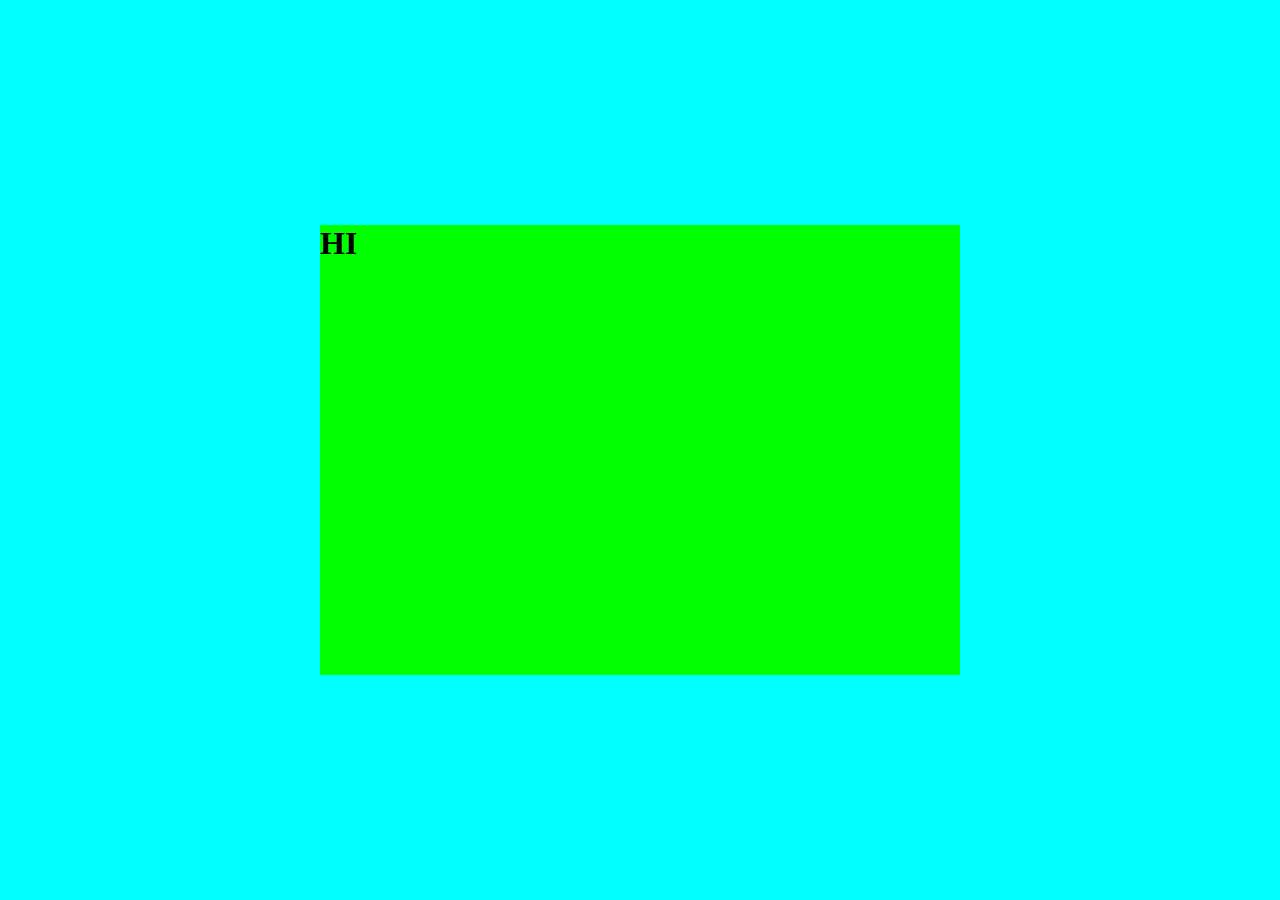
<file: centering-div/index.html>
<!DOCTYPE html>
<html lang="en">
  <head>
    <meta charset="UTF-8" />
    <meta http-equiv="X-UA-Compatible" content="IE=edge" />
    <meta name="viewport" content="width=device-width, initial-scale=1.0" />
    <link rel="stylesheet" href="style.css" />
    <title>CENTER DIV</title>
  </head>
  <body>
    <div class="parent-div">
      <div class="child-div">
        <h1>HI</h1>
      </div>
    </div>
  </body>
</html>
</file>
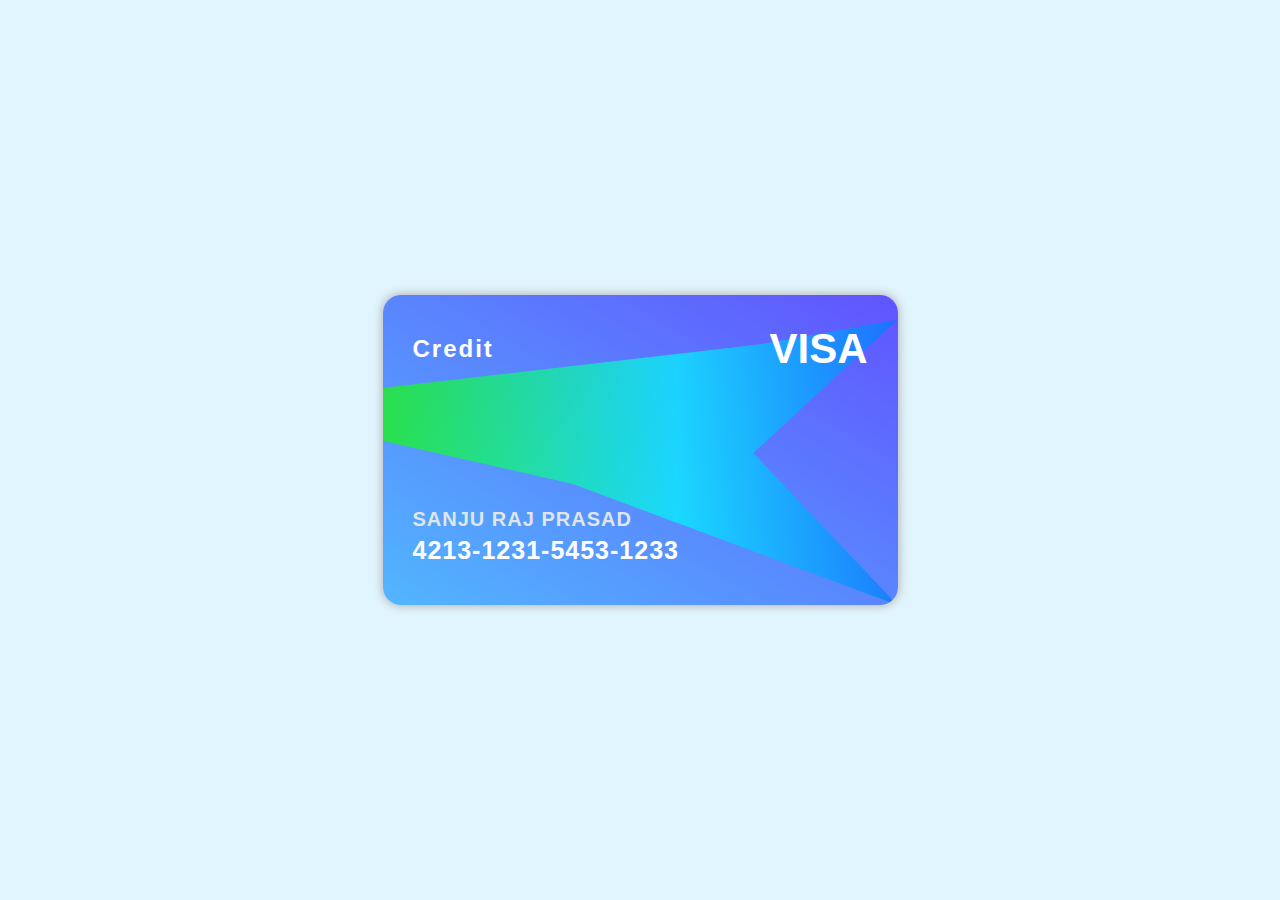
<file: clip-path/index.html>
<!DOCTYPE html>
<html lang="en">
	<head>
		<meta charset="UTF-8">
		<meta name="viewport" content="width=device-width, initial-scale=1.0">
		<title>Clip Path CSS</title>
		<link rel="stylesheet" href="style.css">
	</head>
	<body>
		<div class="main-div">
			<div class="center-div">
				<div class="card-upper">
					<h2>Credit</h2>
					<h1>VISA</h1>
				</div>
				<div class="card-lower">
					<h2>SANJU RAJ PRASAD</h2>
					<h3>4213-1231-5453-1233</h3>
				</div>
			</div>
		</div>
	</body>
</html>
</file>
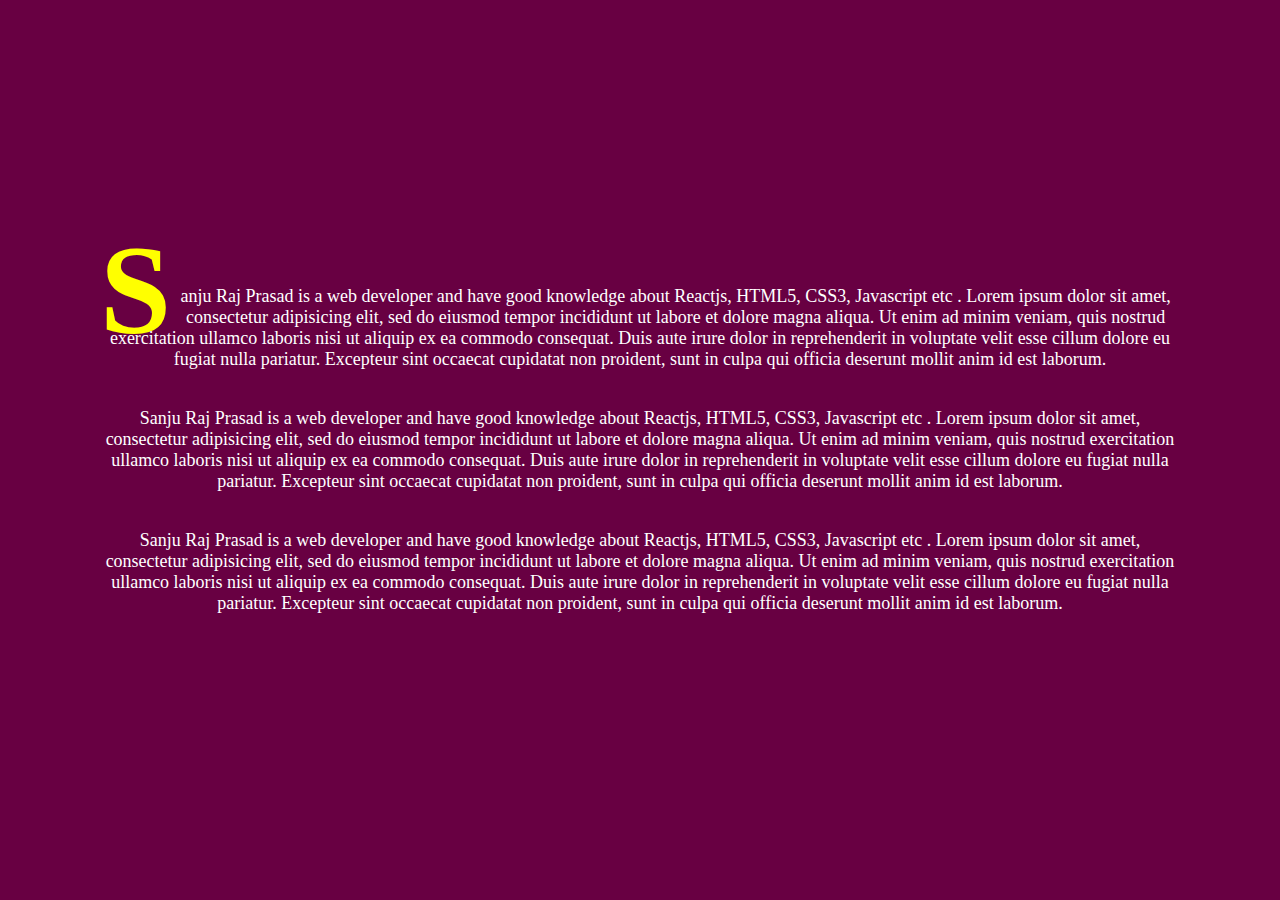
<file: first-letter-pseudo-element/index.html>
<!DOCTYPE html>
<html>
	<head>
		<meta charset="utf-8">
		<meta name="viewport" content="width=device-width, initial-scale=1">
		<title>First Letter Pseudo Element</title>
		<link rel="stylesheet" href="style.css" />
	</head>
	<body>
		<div class="about-container">
			<div>
				<p class="first">
					Sanju Raj Prasad is a web developer and have good knowledge about Reactjs, HTML5, CSS3, Javascript etc . Lorem ipsum dolor sit amet, consectetur adipisicing elit, sed do eiusmod tempor incididunt ut labore et dolore magna aliqua. Ut enim ad minim veniam,
					quis nostrud exercitation ullamco laboris nisi ut aliquip ex ea commodo
					consequat. Duis aute irure dolor in reprehenderit in voluptate velit esse
					cillum dolore eu fugiat nulla pariatur. Excepteur sint occaecat cupidatat non
					proident, sunt in culpa qui officia deserunt mollit anim id est laborum.
				</p>
				<br>
				<p>
					Sanju Raj Prasad is a web developer and have good knowledge about Reactjs, HTML5, CSS3, Javascript etc . Lorem ipsum dolor sit amet, consectetur adipisicing elit, sed do eiusmod tempor incididunt ut labore et dolore magna aliqua. Ut enim ad minim veniam,
					quis nostrud exercitation ullamco laboris nisi ut aliquip ex ea commodo
					consequat. Duis aute irure dolor in reprehenderit in voluptate velit esse
					cillum dolore eu fugiat nulla pariatur. Excepteur sint occaecat cupidatat non
					proident, sunt in culpa qui officia deserunt mollit anim id est laborum.
				</p>
				<br>
				<p>
					Sanju Raj Prasad is a web developer and have good knowledge about Reactjs, HTML5, CSS3, Javascript etc . Lorem ipsum dolor sit amet, consectetur adipisicing elit, sed do eiusmod tempor incididunt ut labore et dolore magna aliqua. Ut enim ad minim veniam,
					quis nostrud exercitation ullamco laboris nisi ut aliquip ex ea commodo
					consequat. Duis aute irure dolor in reprehenderit in voluptate velit esse
					cillum dolore eu fugiat nulla pariatur. Excepteur sint occaecat cupidatat non
					proident, sunt in culpa qui officia deserunt mollit anim id est laborum.
				</p>
			</div>
		</div>
	</body>
</html>
</file>
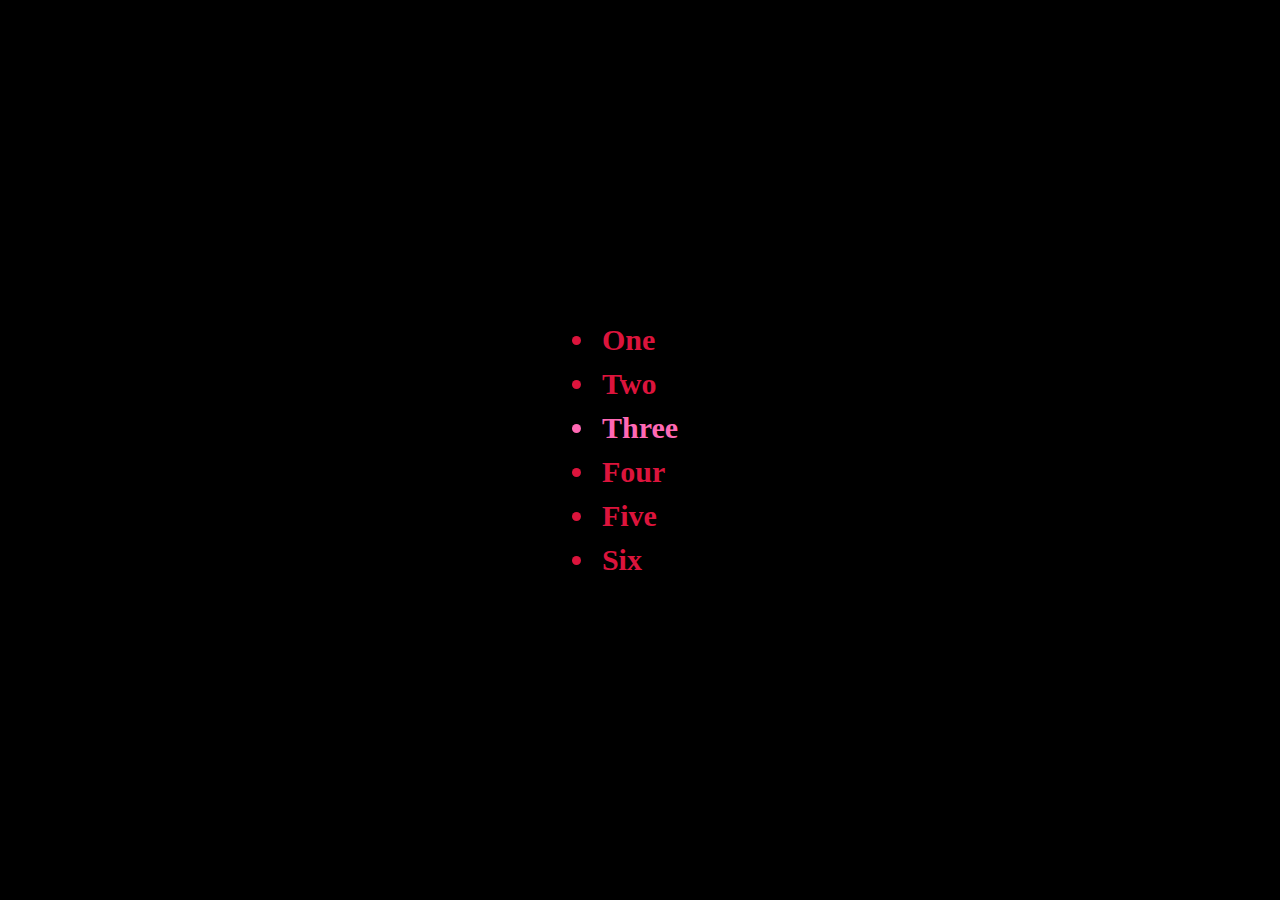
<file: nth-child-pseudo/index.html>
<!DOCTYPE html>
<html>
	<head>
		<meta charset="utf-8">
		<meta name="viewport" content="width=device-width, initial-scale=1">
		<title>Nth Child Pseudo Class</title>
		<link rel="stylesheet" type="text/css" href="style.css">
	</head>
	<body>
		<div class="container">
			<ul class="counting">
				<li class="item1">One</li>
				<li class="item2">Two</li>
				<li class="item3">Three</li>
				<li class="item4">Four</li>
				<li class="item5">Five</li>
				<li class="item6">Six</li>
			</ul>
		</div>
	</body>
</html>
</file>
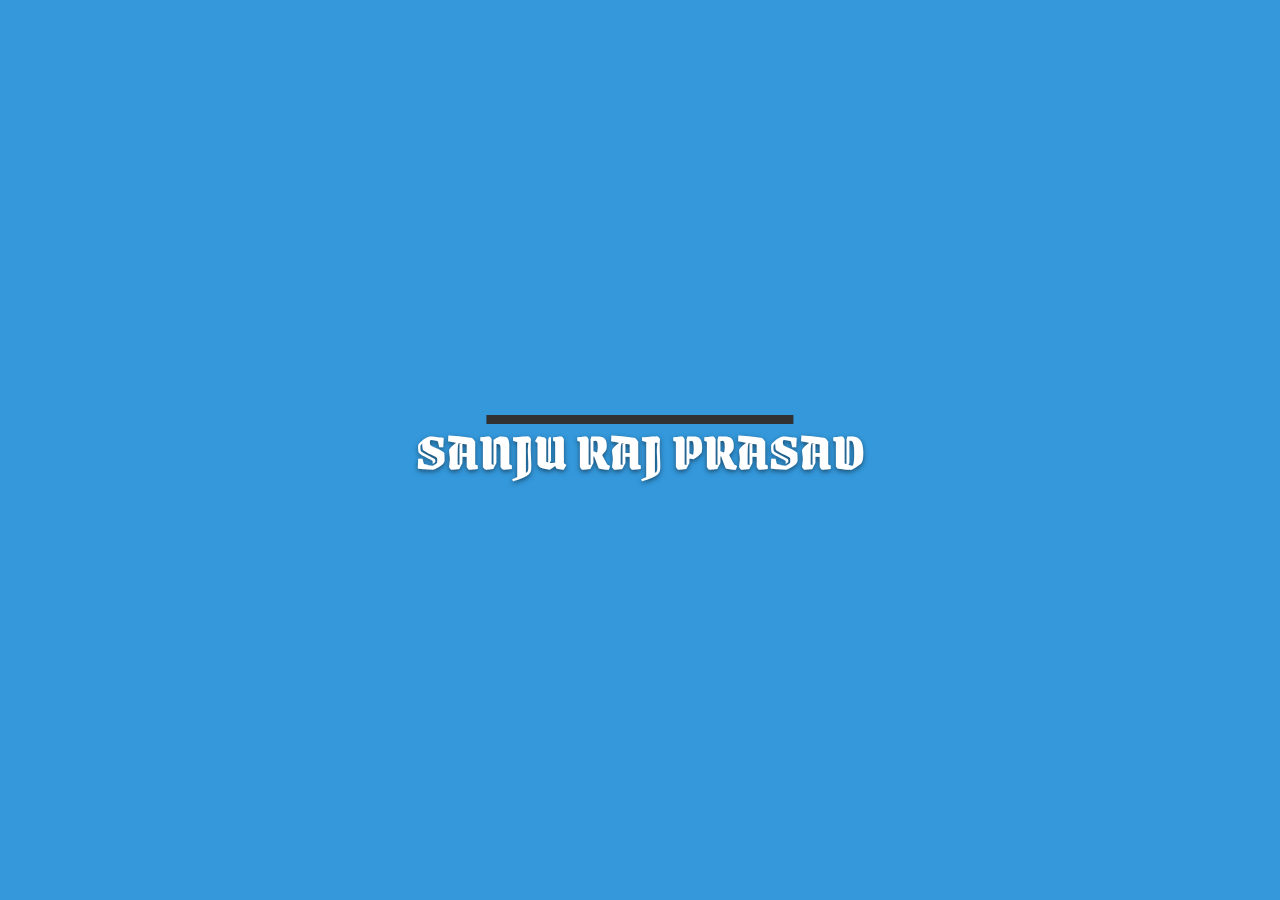
<file: psuedo-elements/index.html>
<!DOCTYPE html>
<html lang="en">
  <head>
    <meta charset="utf-8" />
    <meta name="viewport" content="width=device-width, initial-scale=1" />
    <meta charset="UTF-8" />
    <meta http-equiv="X-UA-Compatible" content="IE=edge" />
    <meta name="viewport" content="width=device-width, initial-scale=1.0" />
    <link rel="stylesheet" href="style.css" />
    <link rel="preconnect" href="https://fonts.googleapis.com" />
    <link rel="preconnect" href="https://fonts.gstatic.com" crossorigin />
    <link rel="preconnect" href="https://fonts.googleapis.com" />
    <link rel="preconnect" href="https://fonts.gstatic.com" crossorigin />
    <link
      href="https://fonts.googleapis.com/css2?family=Grenze+Gotisch:wght@800&family=Grenze:wght@900&family=Saira+Condensed:wght@600&display=swap"
      rel="stylesheet"
    />
    <title>Pseudo Elements</title>
  </head>
  <body>
    <div class="logo-text">
      <h1>SANJU RAJ PRASAD</h1>
    </div>
  </body>
</html>
</file>
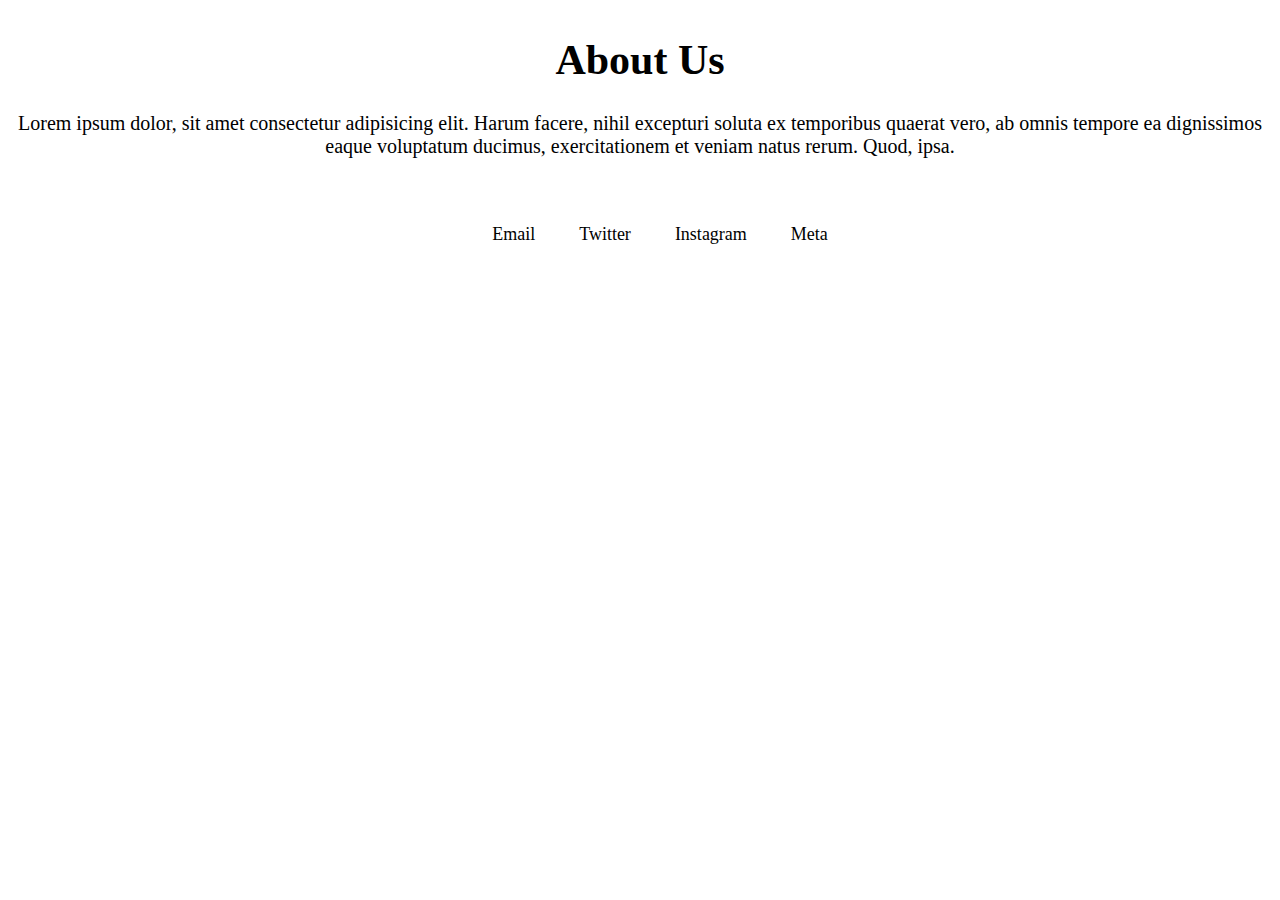
<file: selection-property/index.html>
<!DOCTYPE html>
<html lang="en">
  <head>
    <meta charset="UTF-8" />
    <meta http-equiv="X-UA-Compatible" content="IE=edge" />
    <meta name="viewport" content="width=device-width, initial-scale=1.0" />
    <link rel="stylesheet" href="style.css" />
    <title>Selection</title>
  </head>
  <body>
    <section class="about-section">
      <h1 class="about-heading">About Us</h1>
      <div class="about-desc">
        Lorem ipsum dolor, sit amet consectetur adipisicing elit. Harum facere,
        nihil excepturi soluta ex temporibus quaerat vero, ab omnis tempore ea
        dignissimos eaque voluptatum ducimus, exercitationem et veniam natus
        rerum. Quod, ipsa.
      </div>
    </section>
    <section class="contact-section">
      <ul>
        <li>Email</li>
        <li>Twitter</li>
        <li>Instagram</li>
        <li>Meta</li>
      </ul>
    </section>
  </body>
</html>
</file>
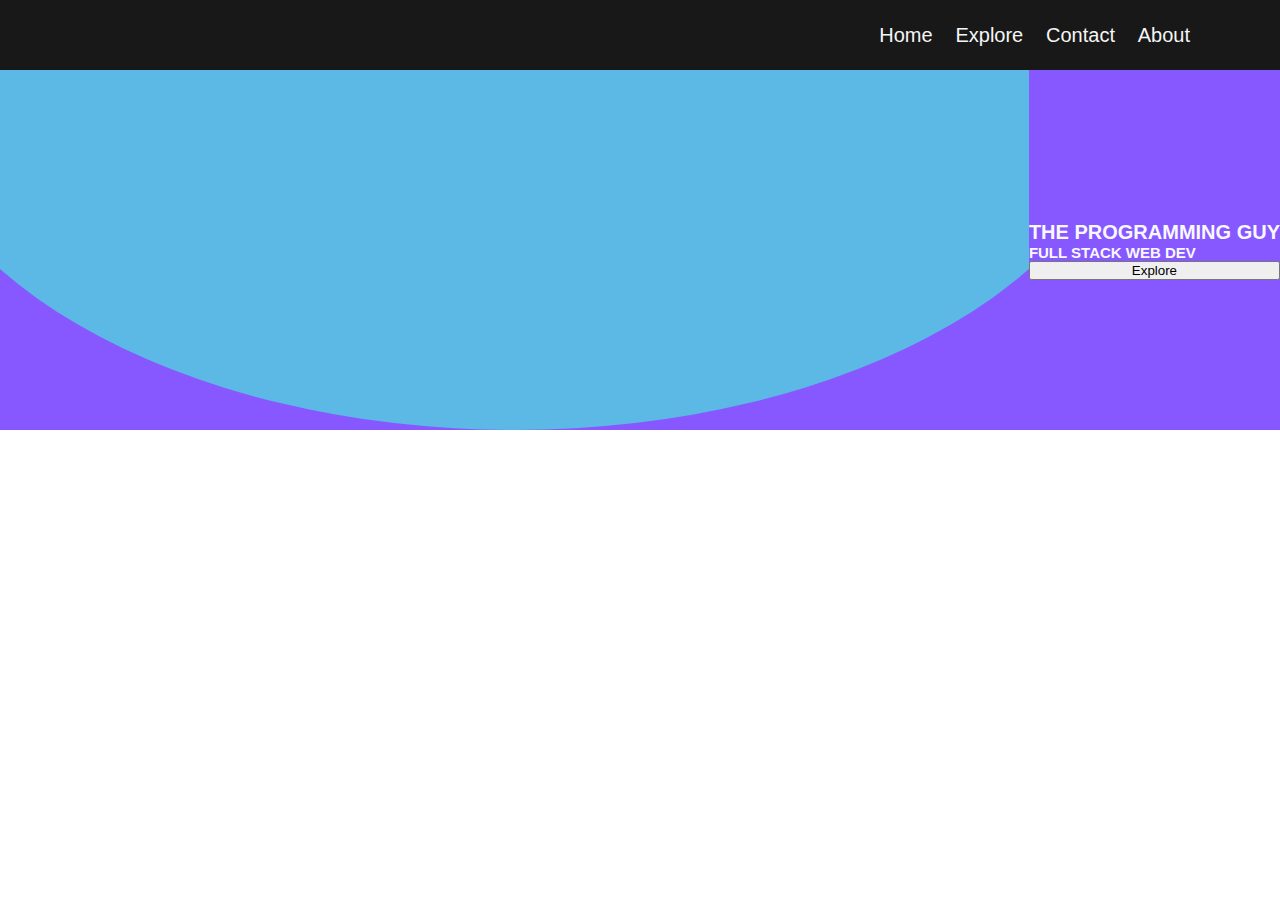
<file: use-rem/index.html>
<!DOCTYPE html>
<html lang="en">
	<head>
		<meta charset="UTF-8">
		<meta name="viewport" content="width=device-width, initial-scale=1.0">
		<title>Use Rem</title>
		<link rel="stylesheet" href="style.css">
	</head>
	<body>
		<nav class="navbar">
			<ul>
				<li>Home</li>
				<li>Explore</li>
				<li>Contact</li>
				<li>About</li>
			</ul>
		</nav>
		<section class="mid-section">
			<div class="curve-shape"></div>
			<div class="text-container">
				<h1>THE PROGRAMMING GUY</h1>
				<h2>FULL STACK WEB DEV</h2>
				<button class="explore-btn">Explore</button>
			</div>
		</section>
	</body>
</html>
</file>
<file: centering-div/style.css>
* {
  margin: 0;
  padding: 0;
}

/* CENTERING USING TRANSLATE PROPERTY */

/* .parent-div {
  background: cyan;
  width: 100vw;
  height: 100vh;
  position: relative;
}

.child-div {
  background: lime;
  width: 50vw;
  height: 50vh;
  position: absolute;
  top: 50%;
  left: 50%;
  transform: translate(-50%, -50%);
} */

/* CENTERING USING FLEX BOX */

/* .parent-div {
  background: cyan;
  width: 100vw;
  height: 100vh;
  position: relative;
  display: flex;
  justify-content: center;
  align-items: center;
}

.child-div {
  background: lime;
  width: 50vw;
  height: 50vh;
} */

/* CENTERING USING GRID */

.parent-div {
  background: cyan;
  width: 100vw;
  height: 100vh;
  position: relative;
  display: grid;
  place-items: center;
}

.child-div {
  background: lime;
  width: 50vw;
  height: 50vh;
  position: absolute;
}
</file>
<file: clip-path/style.css>
@import url('https://fonts.googleapis.com/css2?family=Grenze+Gotisch:wght@800&family=Grenze:wght@900&family=Saira+Condensed:wght@600&display=swap');

* {
	margin: 0;
	padding: 0;
	font-family: 'Maven Pro', sans-serif;
}

.main-div {
	width: 100vw;
	height: 100vh;
	display: grid;
	place-items: center;
	background: hsl(200, 95%, 94%);
}

.center-div {
	width: 455px;
	height: 250px;
	border-radius: 18px;
	padding: 30px;
	background: linear-gradient(to right top, #52b6fe, #6154fe);
	box-shadow: 0 0 10px 1px #b3b3b3;
	color: #fff;
	position: relative;
}

.center-div::before {
	content: "";
	position: absolute;
	top: 0;
	right: 0;
	bottom: 0;
	left: 0;
	background: rgb(22, 255, 0);
	background: linear-gradient(90deg, rgba(22, 255, 0, 1) 0%, rgba(0, 249, 255, 1) 57%, rgba(0, 121, 255, 1) 100%);
	z-index: 1;
	border-radius: 18px;
	clip-path: polygon(73% 16%, 100% 8%, 72% 51%, 100% 100%, 37% 61%, 0 47%, 0 30%);
	opacity: 0.7;
}

.card-upper {
	width: 100%;
	display: flex;
	justify-content: space-between;
	align-items: center;
}

.card-upper h2 {
	letter-spacing: 2px;
	font-size: 24px;
	z-index: 2;
}

.card-upper h1 {
	font-size: 42px;
	z-index: 2;
}

.card-lower {
	position: absolute;
	bottom: 40px;
	z-index: 2;
}

.card-lower h2 {
	color: #dfe6e9;
	letter-spacing: 1px;
	font-size: 20px;
	margin-bottom: 5px;
	z-index: 2;
}

.card-lower h3 {
	color: #fff;
	letter-spacing: 1px;
	font-size: 25px;
	z-index: 2;
}
</file>
<file: first-letter-pseudo-element/style.css>
* {
	margin: 0;
	padding: 0;
}

.about-container {
	width: 100vw;
	height: 100vh;
	background: #680042;
	display: grid;
	place-items: center;
}

.about-container p {
	font-size: 18px;
	text-align: center;
	color: #fff;
	margin: 10px 100px;
}

.about-container p.first::first-letter {
	color: yellow;
	font-size: 8rem;
	float: left;
	display: block;
	font-weight: bold;
	margin: 0 0 20px 0;
	line-height: 0.5rem;
}
</file>
<file: nth-child-pseudo/style.css>
* {
	margin: 0;
	padding: 0;
}

.container {
	background: #000;
	display: grid;
	place-items: center;
	width: 100vw;
	height: 100vh;
}

.container * {
	padding: 5px;
}

.container li {
	font-size: 30px;
	font-weight: bolder;
	color: #fff;
}

li:first-child {
	color: lime;
}

li:last-child {
	color: cyan;
}

li:nth-child(even) {

	/* IMP: YOU CAN ALSO WRITE 2n instead of even*/
	color: slategrey;
}

li:nth-child(odd) {

	/* IMP: YOU CAN ALSO WRITE 2n + 1 instead of odd*/
	color: hotpink;
}

/*Let's say we want to exclude a child to not to give properties, for that we can use not()*/
li:not(:nth-child(3)) {
	color: crimson;
}

/*ABOVE CODE WILL COLOR EVERY OTHER LIST ELEMENT TO CRIMSON EXCEPT FOR 3 ITEM*/
</file>
<file: psuedo-elements/style.css>
:root {
  --before-after-width: 24vw;
  --before-after-md-width: 18vw;
  --before-after-sm-width: 16vw;
}

* {
  margin: 0;

  padding: 0;
}

body {
  background: #3498db;
}

.logo-text {
  width: 100vw;
  height: 100vh;
  display: grid;
  place-items: center;
  text-align: center;
}

.logo-text h1 {
  font-size: 52px;
  font-weight: 900;
  color: #fff;
  text-shadow: 0 2px 5px rgba(0, 0, 0, 0.5);
  position: relative;
  font-family: "Grenze Gotisch", cursive;
}

/* .logo-text h1::before {
  position: absolute;
  content: "Front End Developer";
  width: var(--before-after-width);
}

.logo-text h1::after {
  position: absolute;
  content: "Youtuber";
  width: var(--before-after-width);
} */

/* .logo-text h1::before {
  position: absolute;
  content: "";
  width: var(--before-after-width);
  border-bottom: 9px solid rgb(49, 49, 49);
  top: 5%;
  left: 50%;
  transform: translateX(-50%);
}

.logo-text h1::after {
  position: absolute;
  content: "";
  width: var(--before-after-width);
  border-bottom: 9px solid rgb(49, 49, 49);
  bottom: -10%;
  left: 50%;
  transform: translateX(-50%);
} */

.logo-text h1::before {
  position: absolute;
  content: "";
  width: var(--before-after-width);
  border-bottom: 9px solid rgb(49, 49, 49);
  top: 5%;
  left: 50%;
  transform: translateX(-50%);
}

.logo-text h1::after {
  position: absolute;
  content: "\f005";
  color: limegreen;
  height: 25px;
  font-family: "Font Awesome 5 Free";
  font-size: 3rem;
  width: 20vw;
  /* width: var(--before-after-width); */
  /* border-bottom: 9px solid rgb(49, 49, 49); */
  bottom: -10%;
  left: 50%;
  transform: translateX(-50%);
}
</file>
<file: selection-property/style.css>
/* default selection highlighter */

::selection {
  color: #82eeee;
  background-color: black;
}

.about-section {
  display: grid;
  place-items: center;
}

.about-heading {
  font-size: 42px;
}

.about-desc {
  text-align: center;
  font-size: 20px;
}
.contact-section {
  display: grid;
  margin-top: 50px;
  place-items: center;
}
.contact-section ul,
li {
  list-style: none;
  display: inline;
}

.contact-section li {
  padding: 15px 20px;
  font-size: 18px;
}

.contact-section li::selection {
  color: rgb(255, 170, 184);
  background: rgb(14, 9, 78);
}
</file>
<file: use-rem/style.css>
@import 
url('https://fonts.googleapis.com/css2?family=Grenze+Gotisch:wght@800&family=Grenze:wght@900&family=Maven+Pro&family=Saira+Condensed:wght@600&display=swap');

* {
	margin: 0;
	padding: 0;
	font-family: 'Ubuntu', sans-serif;
}

html {

	/*  
		Since 1rem = 16px, let's convert it to 1rem = 10px for easy calculation
		100% = 1 rem = 16px
		62.5% = 1 rem = 10px
	 */
	font-size: 62.5%;
}

.navbar {
	width: 100vw;
	display: flex;
	justify-content: end;
	align-items: center;
	height: 70px;
	background: #181818;
	cursor: pointer;
}

.navbar ul {
	margin-right: 80px;
}

.navbar li {
	list-style: none;
	display: inline;
	padding: 10px;
	font-size: 2rem;
	color: whitesmoke;
}

.mid-section {
	display: flex;
	justify-content: space-between;
	width: 100vw;
	align-items: center;
	height: 40vh;
	background: #8758FF;
	position: relative;
}

.curve-shape {
	background: #5CB8E4;
	height: 100%;
	clip-path: ellipse(60% 100% at 50% 0%);
	width: 70%;
	flex-grow: 1;
}

.text-container {
	color: ghostwhite;
	display: flex;
	flex-direction: column;
}
</file>
